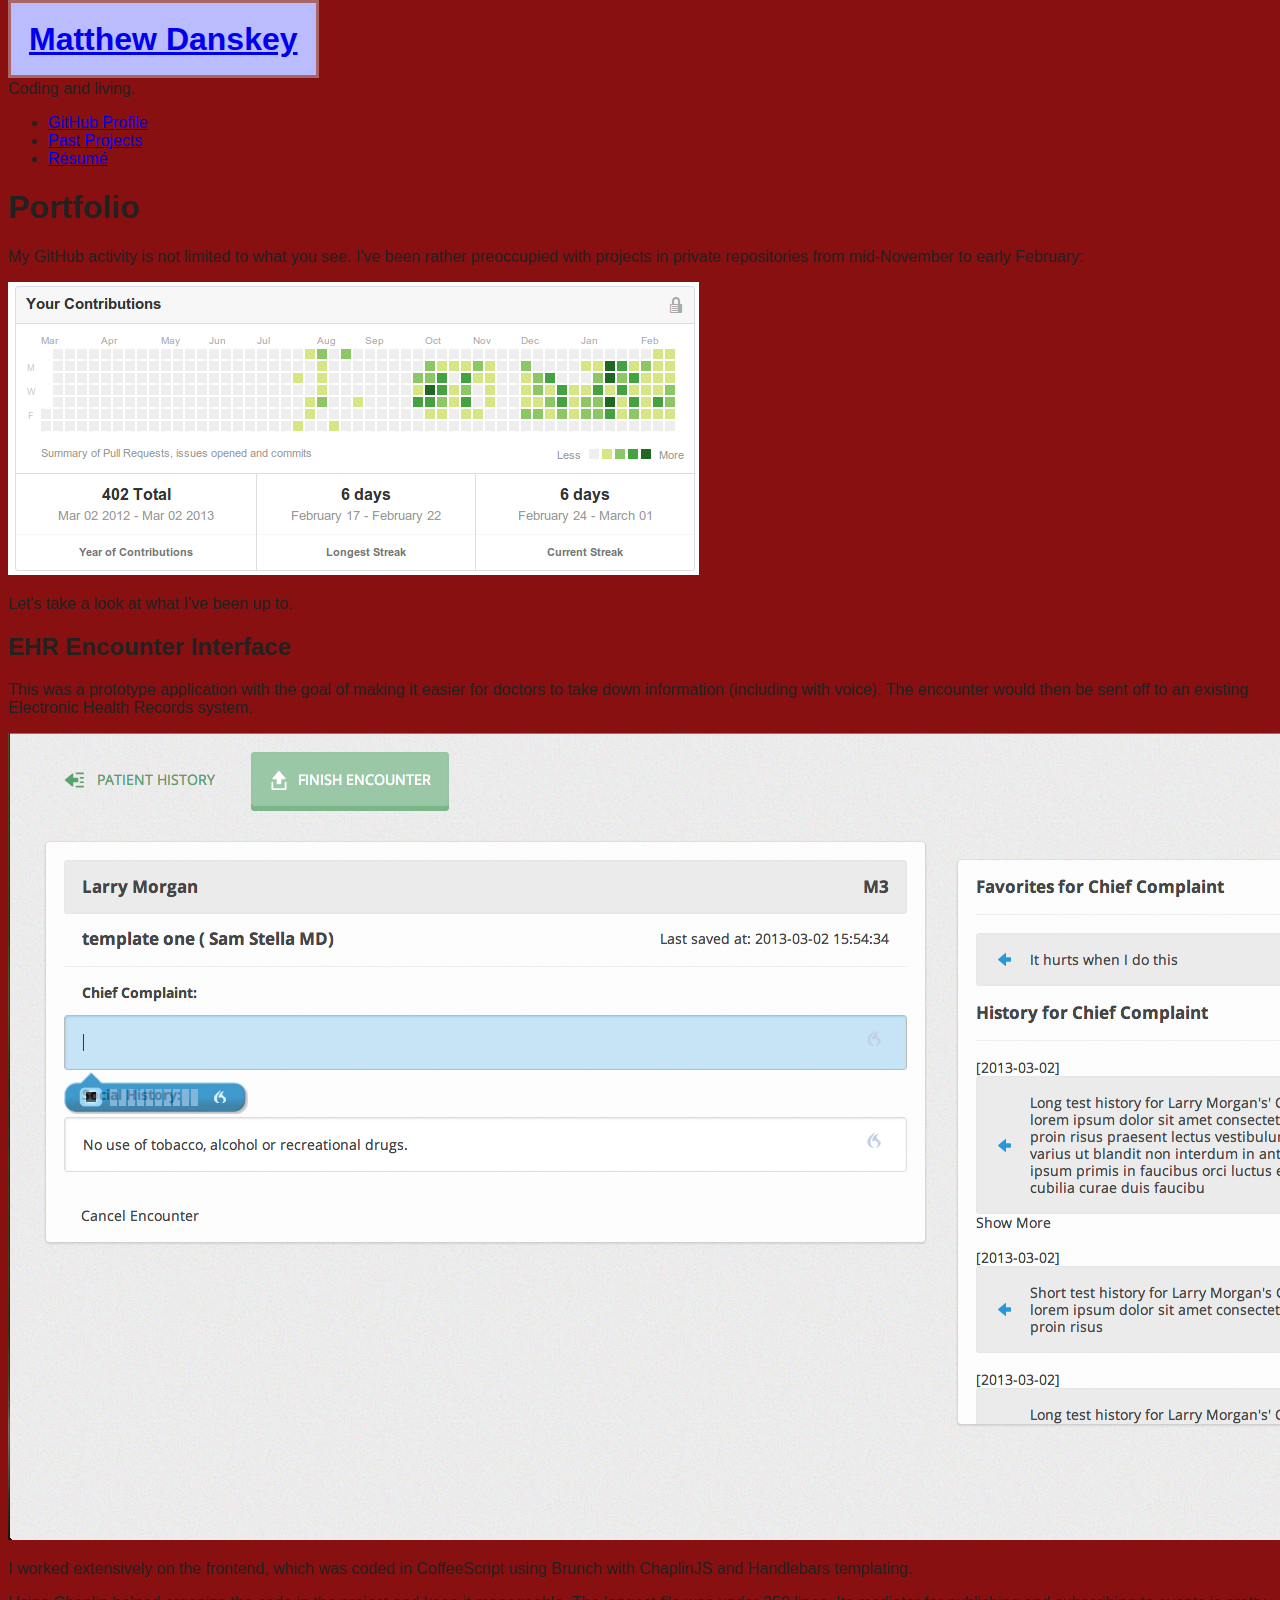
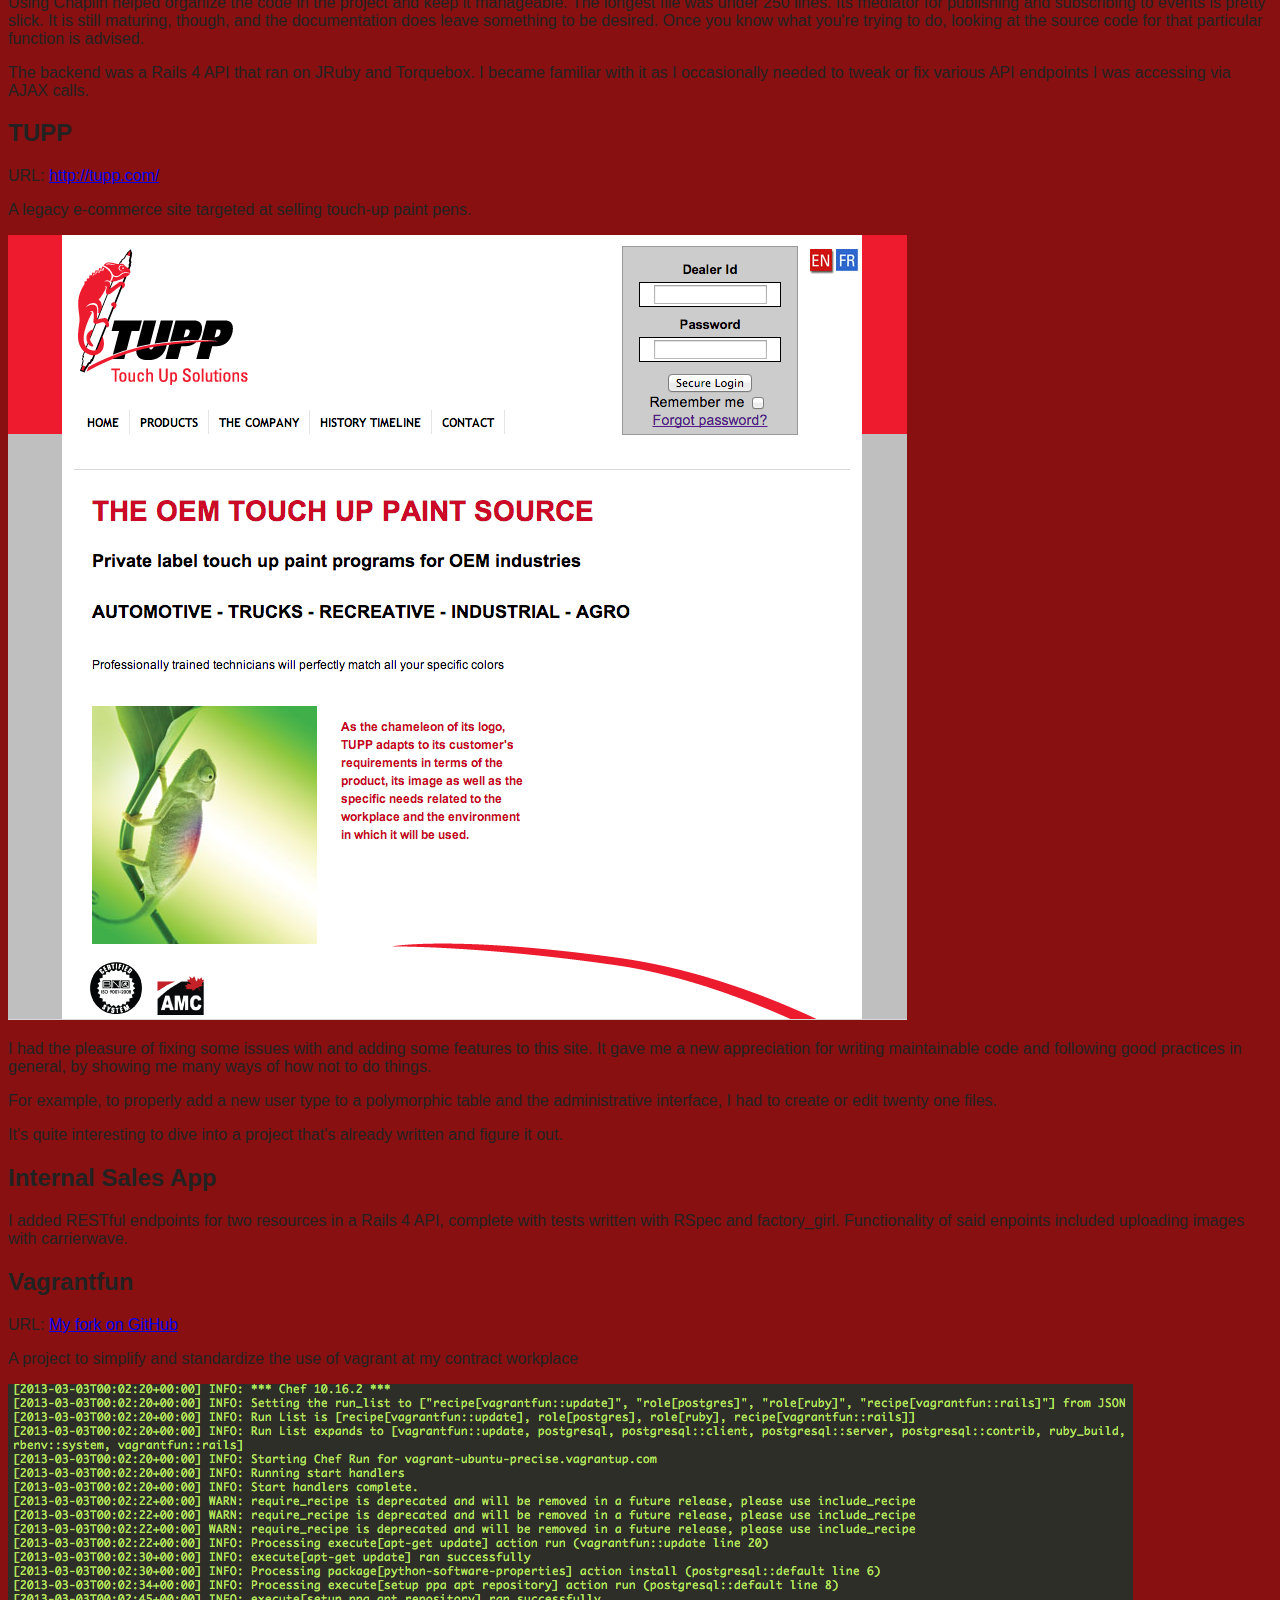
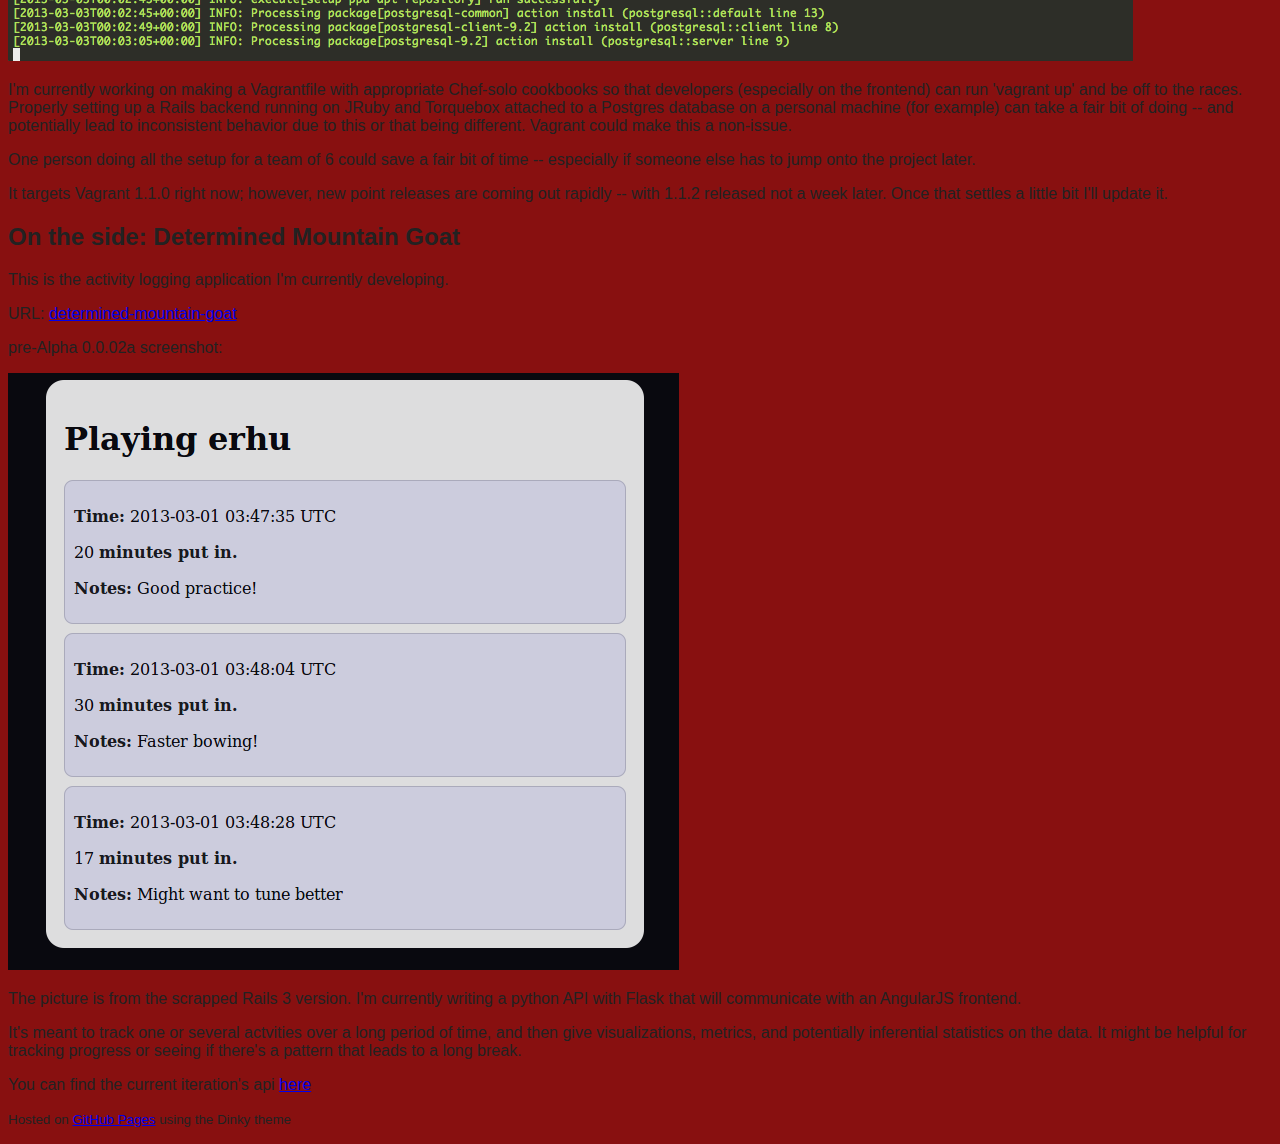
<file: projects.html>
<!doctype html>
<html>
<head>
<meta charset="utf-8">
<meta http-equiv="X-UA-Compatible" content="chrome=1">
<title>Matthew Danskey</title>

<link rel="stylesheet" href="stylesheets/styles.css">
<link rel="stylesheet" href="stylesheets/pygment_trac.css">
<script src="javascripts/scale.fix.js"></script>
<meta name="viewport" content="width=device-width, initial-scale=1, user-scalable=no">
<!--[if lt IE 9]>
    <script src="//html5shiv.googlecode.com/svn/trunk/html5.js"></script>
    <![endif]-->
</head>
<body>
<div class="wrapper">
  <header>
    <h1 class="header"><a class="main" href="/index.html">Matthew Danskey</a></h1>
    <p class="header">Coding and living.</p>



    <ul>
      <li><a class="buttons github" href="https://github.com/eland">GitHub Profile</a></li>
      <li><a class="buttons menu-link" href="/projects.html">Past Projects</a></li>
      <li><a class="buttons" href="/resume_danskey.pdf">Résumé</a></li>
    </ul>

  </header>
  <section>

    <h1>Portfolio</h1>
    <p>My GitHub activity is not limited to what you see. I've been rather preoccupied with projects in private repositories from mid-November to early February:</p>

    <img src="/images/full_contribs.png">

    <p>Let's take a look at what I've been up to.</p>
    
    <h2>EHR Encounter Interface</h2>
    <p>This was a prototype application with the goal of making it easier for doctors to take down information (including with voice). The encounter would then be sent off to an existing Electronic Health Records system.</p>
    <img src="/images/ehr_rec.png">
    <p>I worked extensively on the frontend, which was coded in CoffeeScript using Brunch with ChaplinJS and Handlebars templating.</p>
    <p>Using Chaplin helped organize the code in the project and keep it manageable. The longest file was under 250 lines. Its mediator for publishing and subscribing to events is pretty slick. It is still maturing, though, and the documentation does leave something to be desired. Once you know what you're trying to do, looking at the source code for that particular function is advised.</p>
    <p>The backend was a Rails 4 API that ran on JRuby and Torquebox. I became familiar with it as I occasionally needed to tweak or fix various API endpoints I was accessing via AJAX calls.</p>

   <h2>TUPP</h2>
   <p>URL: <a href="http://tupp.com/">http://tupp.com/</a></p>
   <p>A legacy e-commerce site targeted at selling touch-up paint pens.</p>
   <img src="/images/tupp.png">
   
   <p>I had the pleasure of fixing some issues with and adding some features to this site. It gave me a new appreciation for writing maintainable code and following good practices in general, by showing me many ways of how not to do things.</p>
   <p>For example, to properly add a new user type to a polymorphic table and the administrative interface, I had to create or edit twenty one files.</p>
   <p>It's quite interesting to dive into a project that's already written and figure it out.</p>

   <h2>Internal Sales App</h2>
   <p>I added RESTful endpoints for two resources in a Rails 4 API, complete with tests written with RSpec and factory_girl. Functionality of said enpoints included uploading images with carrierwave.</p>

   <h2>Vagrantfun</h2>
   <p>URL: <a href="http://github.com/eland/vagrantfun/">My fork on GitHub</a></p>
   <p>A project to simplify and standardize the use of vagrant at my contract workplace</p>
   <img src="/images/vagrantfun.png">
   <p>I'm currently working on making a Vagrantfile with appropriate Chef-solo cookbooks so that developers (especially on the frontend) can run 'vagrant up' and be off to the races. Properly setting up a Rails backend running on JRuby and Torquebox attached to a Postgres database on a personal machine (for example) can take a fair bit of doing -- and potentially lead to inconsistent behavior due to this or that being different. Vagrant could make this a non-issue.</p>
   <p>One person doing all the setup for a team of 6 could save a fair bit of time -- especially if someone else has to jump onto the project later.</p>
   <p>It targets Vagrant 1.1.0 right now; however, new point releases are coming out rapidly -- with 1.1.2 released not a week later. Once that settles a little bit I'll update it.</p>

   <h2>On the side: Determined Mountain Goat</h2>
   <p>This is the activity logging application I'm currently developing.</p>
   <p>URL: <a href="http://github.com/eland/determined-mountain-goat">determined-mountain-goat</a></p>
   <p>pre-Alpha 0.0.02a screenshot:</p>
   <img src="/images/dmg.png">
   <p>The picture is from the scrapped Rails 3 version. I'm currently writing a python API with Flask that will communicate with an AngularJS frontend.</p>
   <p>It's meant to track one or several actvities over a long period of time, and then give visualizations, metrics, and potentially inferential statistics on the data. It might be helpful for tracking progress or seeing if there's a pattern that leads to a long break.</p>
   <p>You can find the current iteration's api <a href="http://github.com/eland/dmg-api.git">here</a></p>

  </section>
  <footer>
    <p><small>Hosted on <a href="https://pages.github.com">GitHub Pages</a> using the Dinky theme</small></p>
  </footer>
</div>
<!--[if !IE]><script>fixScale(document);</script><![endif]-->

</body>
</html>
</file>
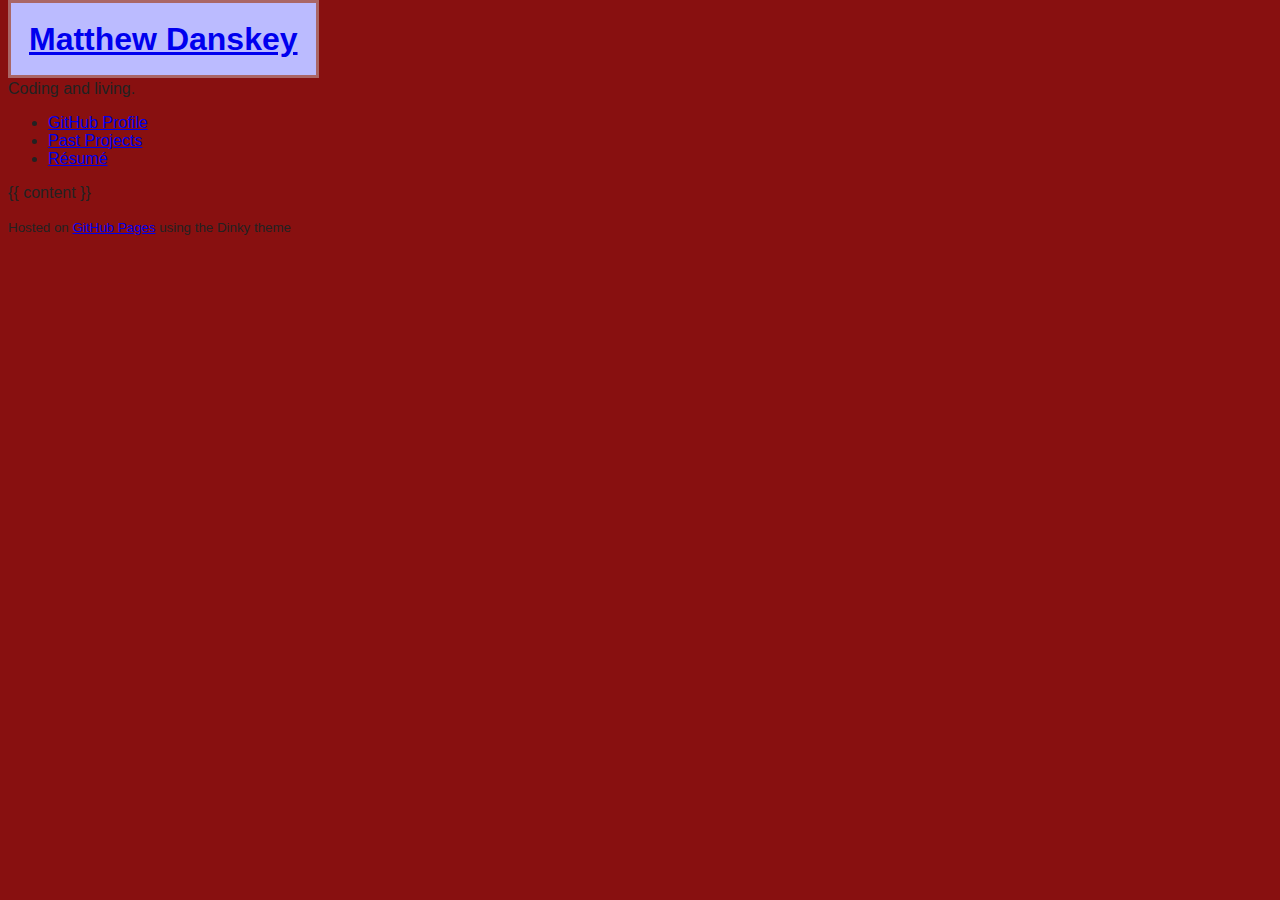
<file: _layouts/default.html>
<!doctype html>
<html>
<head>
<meta charset="utf-8">
<meta http-equiv="X-UA-Compatible" content="chrome=1">
<title>Matthew Danskey</title>

<link rel="stylesheet" href="/stylesheets/styles.css">
<link rel="stylesheet" href="/stylesheets/pygment_trac.css">
<script src="/javascripts/scale.fix.js"></script>
<meta name="viewport" content="width=device-width, initial-scale=1, user-scalable=no">
<!--[if lt IE 9]>
    <script src="//html5shiv.googlecode.com/svn/trunk/html5.js"></script>
    <![endif]-->
</head>
<body>
<div class="wrapper">
  <header>
    <h1 class="header"><a class="main" href="/index.html">Matthew Danskey</a></h1>
    <p class="header">Coding and living.</p>



    <ul>
      <li><a class="buttons github" href="https://github.com/eland">GitHub Profile</a></li>
      <li><a class="buttons menu-link" href="/projects.html">Past Projects</a></li>
      <li><a class="buttons" href="/resume_danskey.pdf">Résumé</a></li>
    </ul>

  </header>
  <section>
      {{ content }}
  </section>
  <footer>
    <p><small>Hosted on <a href="https://pages.github.com">GitHub Pages</a> using the Dinky theme</small></p>
  </footer>
</div>
<!--[if !IE]><script>fixScale(document);</script><![endif]-->

</body>
</html>
</file>
<file: stylesheets/styles.css>
body {
  background-color: #881010;
  font-family: 'Tauri', sans-serif;
  color: #222222;
}

.main {
  background-color: #BBBBFF;
  border-style: solid;
  border-color: #AA6666;
  border-width: 3px;
  padding: 18px;
  margin-left: auto;
  margin-right: auto;
  width: 50%;
}

.aka {
  color: #444444;
  font-size: 12px;
}

.name {
  font-size: 18px;
}
</file>
<file: stylesheets/pygment_trac.css>
.highlight  { background: #ffffff; }
.highlight .c { color: #999988; font-style: italic } /* Comment */
.highlight .err { color: #a61717; background-color: #e3d2d2 } /* Error */
.highlight .k { font-weight: bold } /* Keyword */
.highlight .o { font-weight: bold } /* Operator */
.highlight .cm { color: #999988; font-style: italic } /* Comment.Multiline */
.highlight .cp { color: #999999; font-weight: bold } /* Comment.Preproc */
.highlight .c1 { color: #999988; font-style: italic } /* Comment.Single */
.highlight .cs { color: #999999; font-weight: bold; font-style: italic } /* Comment.Special */
.highlight .gd { color: #000000; background-color: #ffdddd } /* Generic.Deleted */
.highlight .gd .x { color: #000000; background-color: #ffaaaa } /* Generic.Deleted.Specific */
.highlight .ge { font-style: italic } /* Generic.Emph */
.highlight .gr { color: #aa0000 } /* Generic.Error */
.highlight .gh { color: #999999 } /* Generic.Heading */
.highlight .gi { color: #000000; background-color: #ddffdd } /* Generic.Inserted */
.highlight .gi .x { color: #000000; background-color: #aaffaa } /* Generic.Inserted.Specific */
.highlight .go { color: #888888 } /* Generic.Output */
.highlight .gp { color: #555555 } /* Generic.Prompt */
.highlight .gs { font-weight: bold } /* Generic.Strong */
.highlight .gu { color: #800080; font-weight: bold; } /* Generic.Subheading */
.highlight .gt { color: #aa0000 } /* Generic.Traceback */
.highlight .kc { font-weight: bold } /* Keyword.Constant */
.highlight .kd { font-weight: bold } /* Keyword.Declaration */
.highlight .kn { font-weight: bold } /* Keyword.Namespace */
.highlight .kp { font-weight: bold } /* Keyword.Pseudo */
.highlight .kr { font-weight: bold } /* Keyword.Reserved */
.highlight .kt { color: #445588; font-weight: bold } /* Keyword.Type */
.highlight .m { color: #009999 } /* Literal.Number */
.highlight .s { color: #d14 } /* Literal.String */
.highlight .na { color: #008080 } /* Name.Attribute */
.highlight .nb { color: #0086B3 } /* Name.Builtin */
.highlight .nc { color: #445588; font-weight: bold } /* Name.Class */
.highlight .no { color: #008080 } /* Name.Constant */
.highlight .ni { color: #800080 } /* Name.Entity */
.highlight .ne { color: #990000; font-weight: bold } /* Name.Exception */
.highlight .nf { color: #990000; font-weight: bold } /* Name.Function */
.highlight .nn { color: #555555 } /* Name.Namespace */
.highlight .nt { color: #000080 } /* Name.Tag */
.highlight .nv { color: #008080 } /* Name.Variable */
.highlight .ow { font-weight: bold } /* Operator.Word */
.highlight .w { color: #bbbbbb } /* Text.Whitespace */
.highlight .mf { color: #009999 } /* Literal.Number.Float */
.highlight .mh { color: #009999 } /* Literal.Number.Hex */
.highlight .mi { color: #009999 } /* Literal.Number.Integer */
.highlight .mo { color: #009999 } /* Literal.Number.Oct */
.highlight .sb { color: #d14 } /* Literal.String.Backtick */
.highlight .sc { color: #d14 } /* Literal.String.Char */
.highlight .sd { color: #d14 } /* Literal.String.Doc */
.highlight .s2 { color: #d14 } /* Literal.String.Double */
.highlight .se { color: #d14 } /* Literal.String.Escape */
.highlight .sh { color: #d14 } /* Literal.String.Heredoc */
.highlight .si { color: #d14 } /* Literal.String.Interpol */
.highlight .sx { color: #d14 } /* Literal.String.Other */
.highlight .sr { color: #009926 } /* Literal.String.Regex */
.highlight .s1 { color: #d14 } /* Literal.String.Single */
.highlight .ss { color: #990073 } /* Literal.String.Symbol */
.highlight .bp { color: #999999 } /* Name.Builtin.Pseudo */
.highlight .vc { color: #008080 } /* Name.Variable.Class */
.highlight .vg { color: #008080 } /* Name.Variable.Global */
.highlight .vi { color: #008080 } /* Name.Variable.Instance */
.highlight .il { color: #009999 } /* Literal.Number.Integer.Long */

.type-csharp .highlight .k { color: #0000FF }
.type-csharp .highlight .kt { color: #0000FF }
.type-csharp .highlight .nf { color: #000000; font-weight: normal }
.type-csharp .highlight .nc { color: #2B91AF }
.type-csharp .highlight .nn { color: #000000 }
.type-csharp .highlight .s { color: #A31515 }
.type-csharp .highlight .sc { color: #A31515 }
</file>
